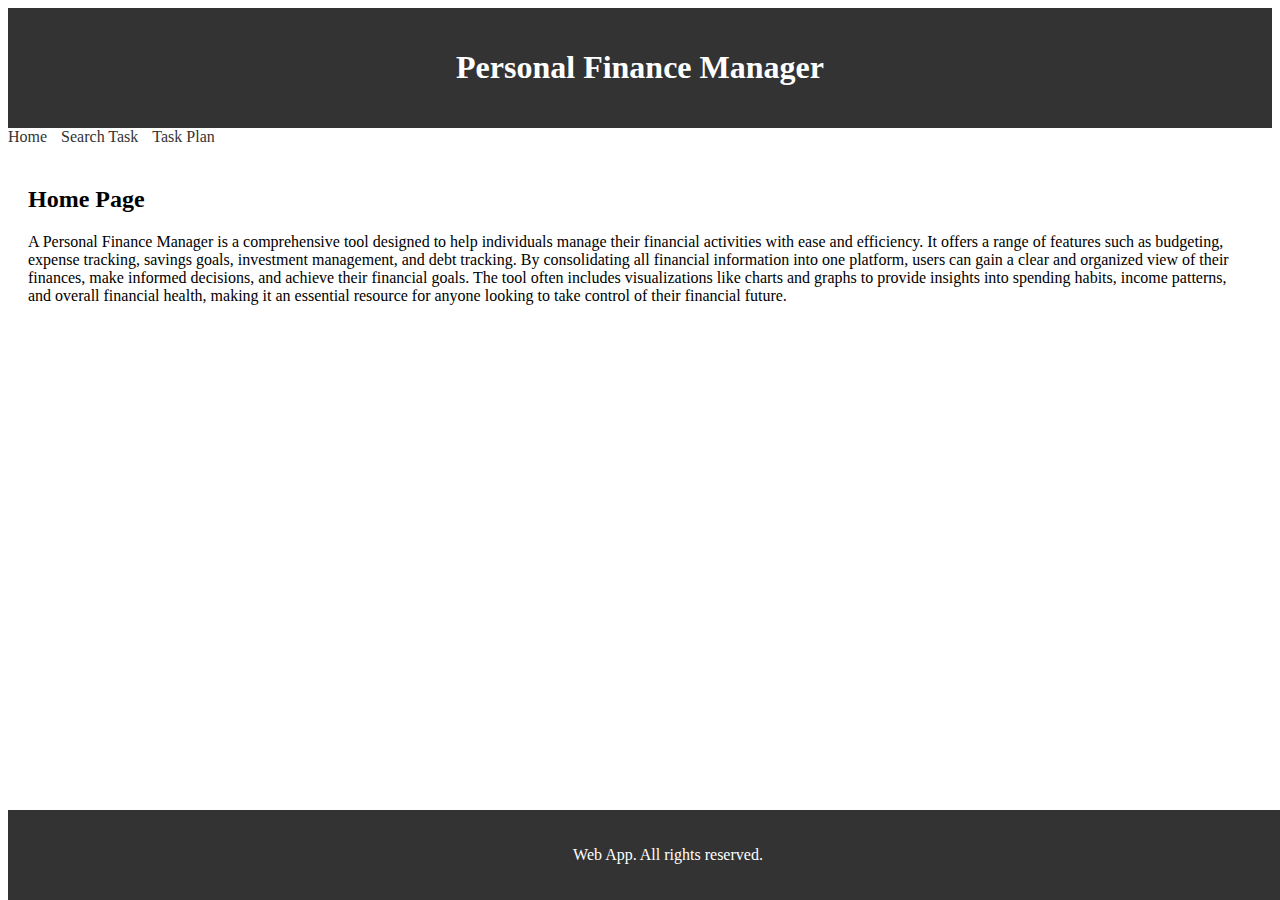
<file: index.html>
<!DOCTYPE html>
<html lang="en">
<head>
    <meta charset="UTF-8">
    <meta name="viewport" content="width=device-width, initial-scale=1.0">
    <title>Personal Finance Manager</title>
    <link rel="stylesheet" href="styles.css">
</head>
<body>
    <header>
        <h1>Personal Finance Manager</h1>
    </header>
    
    <nav>
        <ul>
            <li><a href="index.html">Home</a></li>
            <li><a href="search.html">Search Task</a></li>
            <li><a href="taskplan.html">Task Plan</a></li>
            
        </ul>
    </nav>

    <main>
        <h2>Home Page</h2>
     <p>
	 A Personal Finance Manager is a comprehensive tool designed to help individuals manage their financial activities with ease and efficiency. It offers a range of features such as budgeting, expense tracking, savings goals, investment management, and debt tracking. By consolidating all financial information into one platform, users can gain a clear and organized view of their finances, make informed decisions, and achieve their financial goals. The tool often includes visualizations like charts and graphs to provide insights into spending habits, income patterns, and overall financial health, making it an essential resource for anyone looking to take control of their financial future.</p>
	 
    </main>

    <footer>
        <p>Web App. All rights reserved.</p>
    </footer>
</body>
</html>
</file>
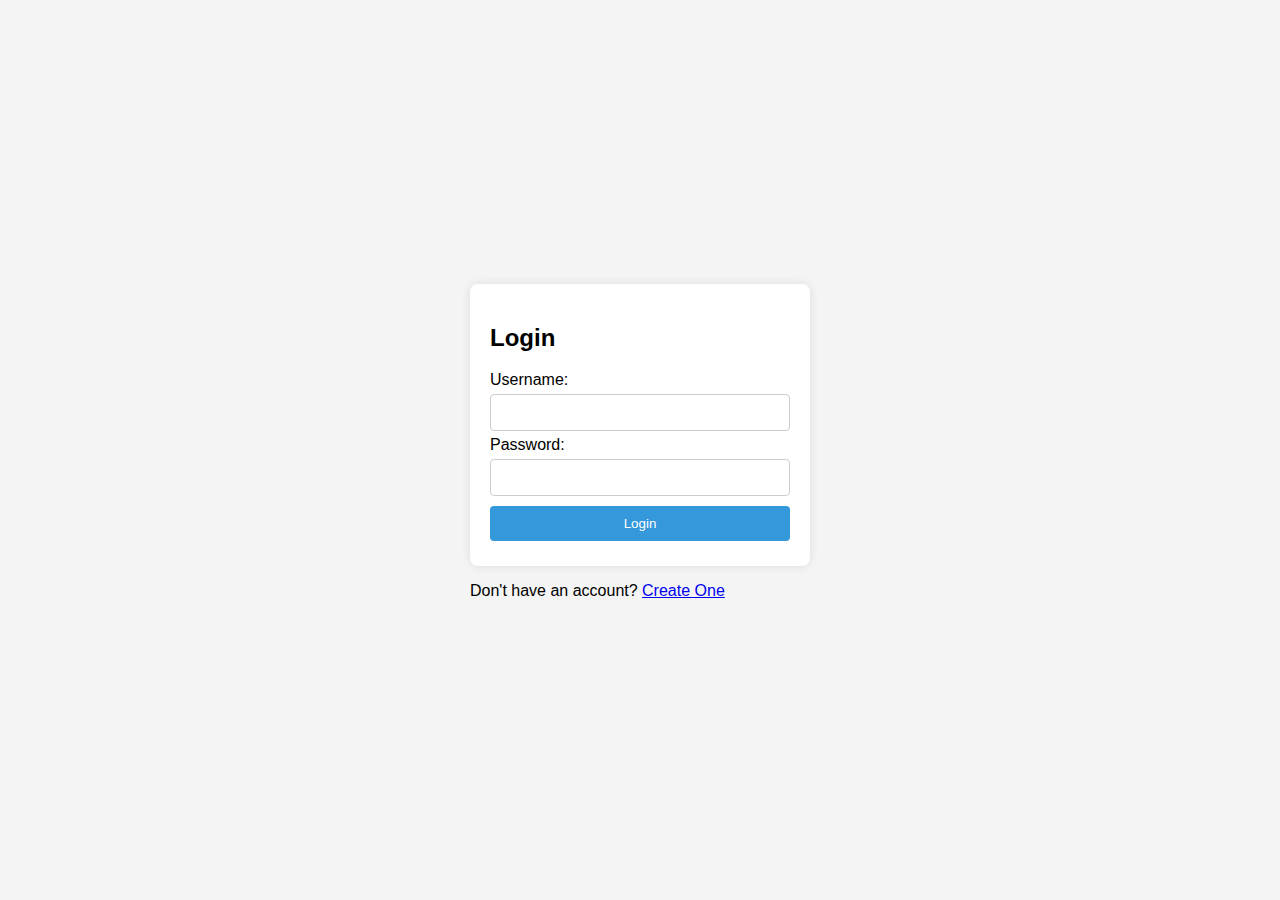
<file: login.html>
<!DOCTYPE html>
<html lang="en">
<head>
    <meta charset="UTF-8">
    <meta name="viewport" content="width=device-width, initial-scale=1.0">
    <title>Login Page</title>
    <style>
        body {
            font-family: Arial, sans-serif;
            background-color: #f4f4f4;
            margin: 0;
            padding: 0;
            display: flex;
            justify-content: center;
            align-items: center;
            height: 100vh;
        }
        form {
            background-color: #fff;
            padding: 20px;
            border-radius: 8px;
            box-shadow: 0px 0px 10px rgba(0, 0, 0, 0.1);
            width: 300px;
        }
        input[type="text"],
        input[type="password"],
        input[type="submit"] {
            width: 100%;
            padding: 10px;
            margin: 5px 0;
            border: 1px solid #ccc;
            border-radius: 4px;
            box-sizing: border-box;
        }
        input[type="submit"] {
            background-color: #3498db;
            color: white;
            border: none;
            cursor: pointer;
        }
        input[type="submit"]:hover {
            background-color: #3498db;
        }
		h1 {
    text-align: center;
  }
    </style>
</head>
<body>
    <div id="loginSection">
        <form id="loginForm" action="index.html" method="post" onsubmit="return validateLogin()">
			<h2>Login</h2>
            <label for="username">Username:</label>
            <input type="text" id="username" name="username" required>
            <label for="password">Password:</label>
            <input type="password" id="password" name="password" required>
            <input type="submit" value="Login">
        </form>
        <p>Don't have an account? <a href="#" onclick="toggleForm()">Create One</a></p>
    </div>

    <div id="registrationSection" style="display:none;">
        <form id="registrationForm" action="#" method="post" onsubmit="return createUser()">
          
		   <h2>Create Account</h2>
            <label for="newUsername">Username:</label>
            <input type="text" id="newUsername" name="newUsername" required>
            <label for="newPassword">Password:</label>
            <input type="password" id="newPassword" name="newPassword" required>
            <input type="submit" value="Create Account">
        </form>
        <p>Already have an account? <a href="#" onclick="toggleForm()">Login</a></p>
    </div>

    <script>
        function validateLogin() {
            var username = document.getElementById("username").value;
            var password = document.getElementById("password").value;

            if (username === "Hello" && password === "Hello") {
                return true; 
            } else {
                alert("Incorrect username or password");
                return false; // Prevent form submission
            }
        }

        function toggleForm() {
            var loginSection = document.getElementById("loginSection");
            var registrationSection = document.getElementById("registrationSection");

            if (loginSection.style.display === "none") {
                loginSection.style.display = "block";
                registrationSection.style.display = "none";
            } else {
                loginSection.style.display = "none";
                registrationSection.style.display = "block";
            }
        }

        function createUser() {
            var newUsername = document.getElementById("newUsername").value;
            var newPassword = document.getElementById("newPassword").value;

            // Here you would typically send the new user data to a server to create the account
            alert("Account created successfully for " + newUsername);
            return true; // Allow form submission
        }
    </script>
</body>
</html>
</file>
<file: styles.css>
/* Styles for header */
header {
    background-color: #333;
    color: #fff;
    padding: 20px;
    text-align: center;
}

/* Styles for navigation */
nav ul {
    list-style-type: none;
    padding: 0;
    margin: 0;
}

nav ul li {
    display: inline;
    margin-right: 10px;
}

nav ul li a {
    text-decoration: none;
    color: #333;
}

/* Styles for main content */
main {
    padding: 20px;
}

/* Styles for footer */
footer {
    background-color: #333;
    color: #fff;
    padding: 20px;
    text-align: center;
    position: fixed;
    bottom: 0;
    width: 100%;
}
/* New styles for the table */
table {
    width: 100%;
    border-collapse: collapse;
    border-spacing: 0;
    border: 1px solid #ddd;
}

th, td {
    padding: 12px 15px;
    text-align: left;
    border-bottom: 1px solid #ddd;
}

th {
    background-color: #f2f2f2;
    color: #333;
}

tbody tr:hover {
    background-color: #f2f2f2;
}

/* Search input styles */
#searchInput {
    padding: 8px;
    margin-bottom: 10px;
    width: 100%;
    box-sizing: border-box;
    border: 1px solid #ccc;
    border-radius: 4px;
    font-size: 16px;
}
</file>
